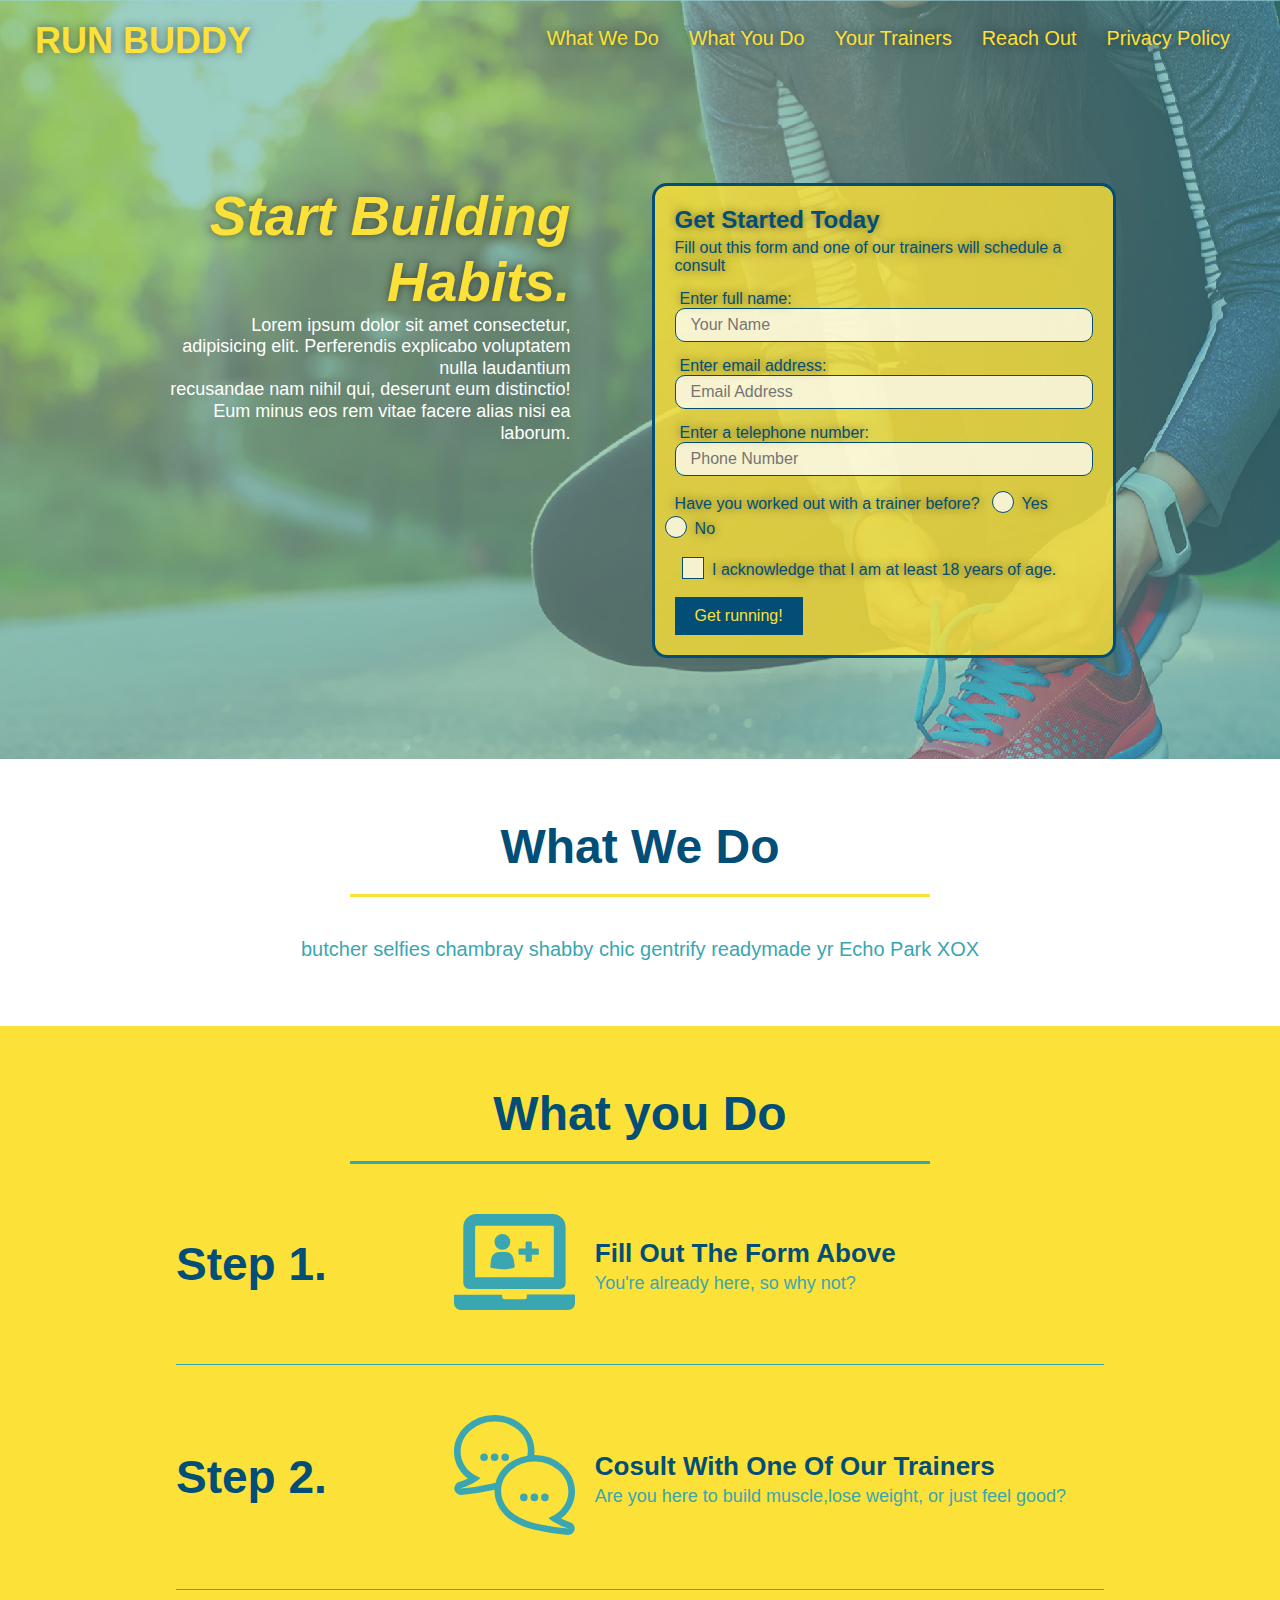
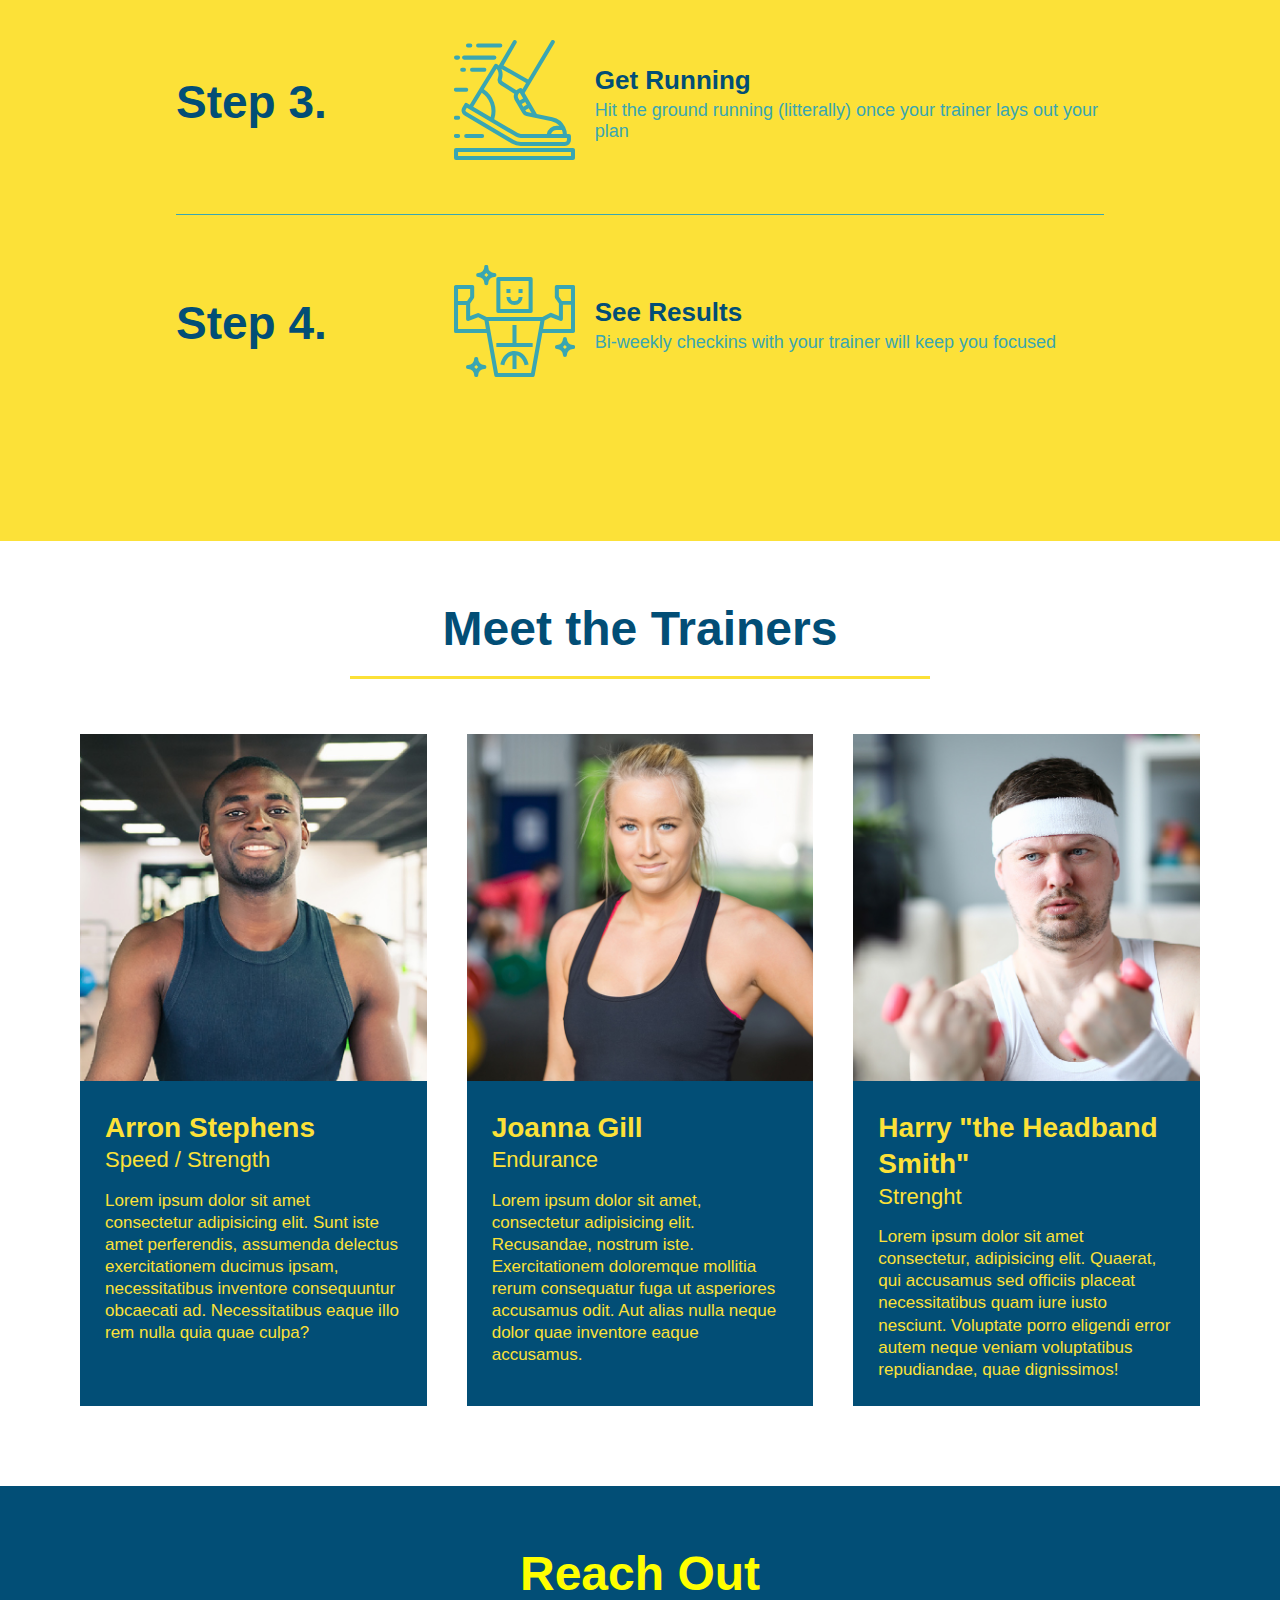
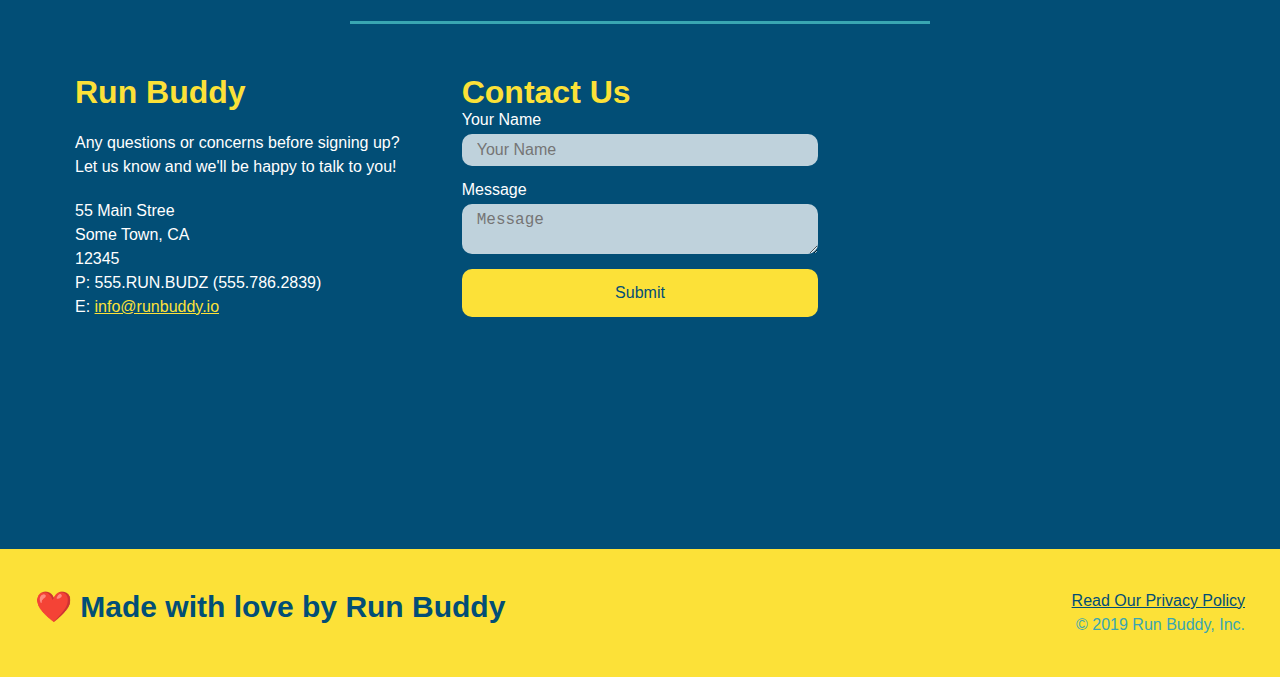
<file: index.html>
<!DOCTYPE html>
<html lang="eng">

    <head>
        <meta charset="UTF-8" />
        <title>Run Buddy</title>
       <link rel="stylesheet" href="./assets/css/style.css" />
       <meta name="viewport" content="width=device-width, initial-scale=1.0" />
      
    </head>

    <body>
        <!-- navigation-->
        <header>
            <h1 ><a href="./index.html">RUN BUDDY</a></h1>
            <nav>
                <!-- Unordered list element-->
                <ul>
                    <!--List item element-->
                    <li>
                        <!-- Anchor Element-->
                        <a href="#what-we-do">What We Do</a>
                    </li>
                    <li>
                        <a href="#what-you-do">What You Do</a>
                    </li>
                    <li>
                        <a href="#your-trainers">Your Trainers</a>
                    </li>
                    <li>
                        <a href="#reach-out">Reach Out</a>
                    </li>
                    <li>
                        <a href="./privacy-policy.html">Privacy Policy</a>
                    </li>
                </ul>

            </nav>
        </header>

        <!-- hero/jumbotron -->
        <section class="hero">
            <div class="hero-cta">
            
                <h2>Start Building <br/>Habits.</h2>
                <p>Lorem ipsum dolor sit amet consectetur, 
                    adipisicing elit. Perferendis explicabo voluptatem nulla laudantium<br />
                     recusandae nam nihil qui, 
                    deserunt eum distinctio! Eum minus eos rem vitae facere alias nisi ea laborum.</p>
            
                </div>
            <div class="hero-form">
            
                <h3>Get Started Today</h3>
                <p>Fill out this form and one of our trainers will schedule a consult</p> 

            
                

                <!-- form field-->
                <form >
                    <!-- Name input field -->
                    <label for="name">Enter full name:</label>
                    <input type="text" placeholder="Your Name" name="name" id="name" class="form-input" />
                    <!-- Email address input field-->
                    <label for="email">Enter email address:</label>
                    <input type="email" placeholder="Email Address" name="email" class="form-input" id="email"/>
                    <!-- Telephone number input field-->
                    <label for="number">Enter a telephone number:</label>
                    <input type="tel" placeholder="Phone Number" name="number" id="number" class="form-input" />
                    <!--Raido button code-->
                    <p>
                        Have you worked out with a trainer before?
                        <span class="radio-wrapper">
                          <input type="radio" name="trainer-confirm" id="trainer-yes" />
                          <label for="trainer-yes">Yes</label>
                        </span>
                        <span class="radio-wrapper">
                          <input type="radio" name="trainer-confirm" id="trainer-no" />
                          <label for="trainer-no">No</label>
                        </span>
                      </p>
                      <p>
                        <span class="checkbox-wrapper">
                          <input type="checkbox" name="age-confirm" id="checkbox" />
                          <label for="checkbox">I acknowledge that I am at least 18 years of age.</label>
                        </span>
                      </p>
                    <button class="get-running-button" type="submit">
                        Get running!
                    </button>
                 </form>
            </div>
        </section>
 
        <!-- "what we do" sections -->
        <section id="what-we-do" class="intro">
            <div class="flex-row">
                <h2 class="section-title primary-border">What We Do</h2>
            </div>
            <div class="flex-row">
                <p>
                butcher selfies chambray shabby chic gentrify readymade yr Echo Park XOX
                </p>
            </div>
        </section>

        <!-- "what you do" section-->
        <section id="what-you-do" class="steps">
            
                <h2 class="section-title secondary-border">What you Do</h2>
            
        <!--Flex 1 FlexBox-->
          <div class="step">
              <h3>Step 1.</h3>
              <div class="step-info">
                  <div class="step-img">
                    <img src="./assets/images/step-1.svg" alt="" />
                  </div>
                  <div class="step-text">
                      <h4>Fill Out The Form Above</h4>
                      <p>You're already here, so why not?</p>
                  </div>
              </div>
          </div>
          <!--Flex 2 FlexBox-->
            <div class="step">
                <h3>Step 2.</h3>
                <div class="step-info">
                    <div class="step-img">
                        <img src="./assets/images/step-2.svg" alt="" />
                    </div>
                    <div class="step-text">
                        <h4>Cosult With One Of Our Trainers</h4>
                        <p>Are you here to build muscle,lose weight, or just feel good?</p>
                    </div>
                </div>
            </div>
            <!-- Step 3 FlexBox-->
            <div class="step">
                <h3>Step 3.</h3>
                <div class="step-info">
                    <div class="step-img">
                        <img src="./assets/images/step-3.svg" alt="" />

                    </div>
                    <div class="step-text">
                        <h4>Get Running</h4>
                        <p>Hit the ground running (litterally) once your trainer lays out your plan</p>
                    </div>
                </div>
            </div>
            <!-- Step 4 flex-box -->
            <div class="step">
                <h3>Step 4.</h3>
                <div class="step-info">
                    <div class="step-img">
                        <img src="./assets/images/step-4.svg" alt="" />
                    </div>
                    <div class="step-text">
                        <h4>See Results</h4>
                        <p>Bi-weekly checkins with your trainer will keep you focused</p>
                    </div>
                </div>
            </div>
        </section>
        
        <!-- "meet the trainers" sections -->
    <section id="your-trainers">
            <h2 class="section-title primary-border">Meet the Trainers</h2>
        <div class="trainers">

            <!-- First Trainer-->
            <article class="trainer">
                <img src="./assets/images/trainer-1.jpg" alt="Arron Stephens in his workout clothes, ready to pump iron" />
                <div class="trainer-bio">
                    <h3 class="trainer-name">Arron Stephens</h3>
                    <h4 class="trainer-role">Speed / Strength</h4>
                    <p>
                        Lorem ipsum dolor sit amet consectetur adipisicing elit. Sunt iste amet perferendis, assumenda delectus exercitationem ducimus ipsam, necessitatibus inventore consequuntur obcaecati ad. Necessitatibus eaque illo rem nulla quia quae culpa?
                    </p>
                </div>
            </article>
            <!-- Second Trainer-->
            <article class="trainer">
                <img src="./assets/images/trainer-2.jpg" alt="Joanna Gill cooling off after a workout ">
                <div class="trainer-bio">
                    <h3 class="trainer-name">Joanna Gill</h3>
                    <h4 class="trainer-role">Endurance</h4>
                    <p>Lorem ipsum dolor sit amet, consectetur adipisicing elit. Recusandae, nostrum iste. Exercitationem doloremque mollitia rerum consequatur fuga ut asperiores accusamus odit. Aut alias nulla neque dolor quae inventore eaque accusamus.</p>
                </div>
                
            </article>
            <!-- Third Trainer-->
            <article class="trainer">
                <img src="./assets/images/trainer-3.jpg" alt="Harry Smith wearing a headband and ligting comically small pink weights">
                <div class="trainer-bio">
                <h3 class="trainer-namer">Harry "the Headband Smith"</h3>
                <h4 class="trainer-role">Strenght</h4>
                <p>Lorem ipsum dolor sit amet consectetur, adipisicing elit. Quaerat, qui accusamus sed officiis placeat necessitatibus quam iure iusto nesciunt. Voluptate porro eligendi error autem neque veniam voluptatibus repudiandae, quae dignissimos!</p>
                </div> 
            </article>
        </div>
    </section>
        

        <!-- "reach out" sections -->
    <section id="reach-out" class="contact">
            <h2 class="section-title secondary-border">Reach Out</h2>
            
        <div class="contact-info">
                    <!-- contact us section-->
            <div>
                <h3>Run Buddy</h3>
                <p>
                    Any questions or concerns before signing up?
                    <br />
                    Let us know and we'll be happy to talk to you!
                </p>
            
                <address>
                    55 Main Stree <br/>
                    Some Town, CA <br/>
                    12345 <br/>
                    P: 555.RUN.BUDZ (555.786.2839) <br/>
                    E: <a href="mailto:info@runbuddy.io">info@runbuddy.io</a>
                </address>
            </div>
            <div class="contact-form">
                <h3>Contact Us</h3>
                <form >
                    <label for="contact-name">Your Name</label>
                    <input type="text" id="contact-name" placeholder="Your Name"/>

                    <label for="contact-message">Message</label>
                    <textarea  id="contact-message" placeholder="Message"></textarea>

                    <button type="submit">Submit</button>
                </form>
            </div>
            <iframe src="https://www.google.com/maps/embed?pb=!1m18!1m12!1m3!1d13760.76798582867!2d-97.6439717!3d30.430658749999992!2m3!1f0!2f0!3f0!3m2!1i1024!2i768!4f13.1!3m3!1m2!1s0x8644cf7f958430d3%3A0x8de30ea9763ca777!2sWells%20Park!5e0!3m2!1sen!2sus!4v1647387248401!5m2!1sen!2sus" 
                    style="border:0;" allowfullscreen="" 
                    loading="lazy">
                </iframe>
            
        </div>
            
        </section>

        <!--footer-->
        <footer id="footer">
            <h2>❤️ Made with love by Run Buddy </h2>
            <div>
                <a href="#">Read Our Privacy Policy</a><br />
                &copy; 2019 Run Buddy, Inc.
            </div>
        </footer>
        
    </body>





















</html>
</file>
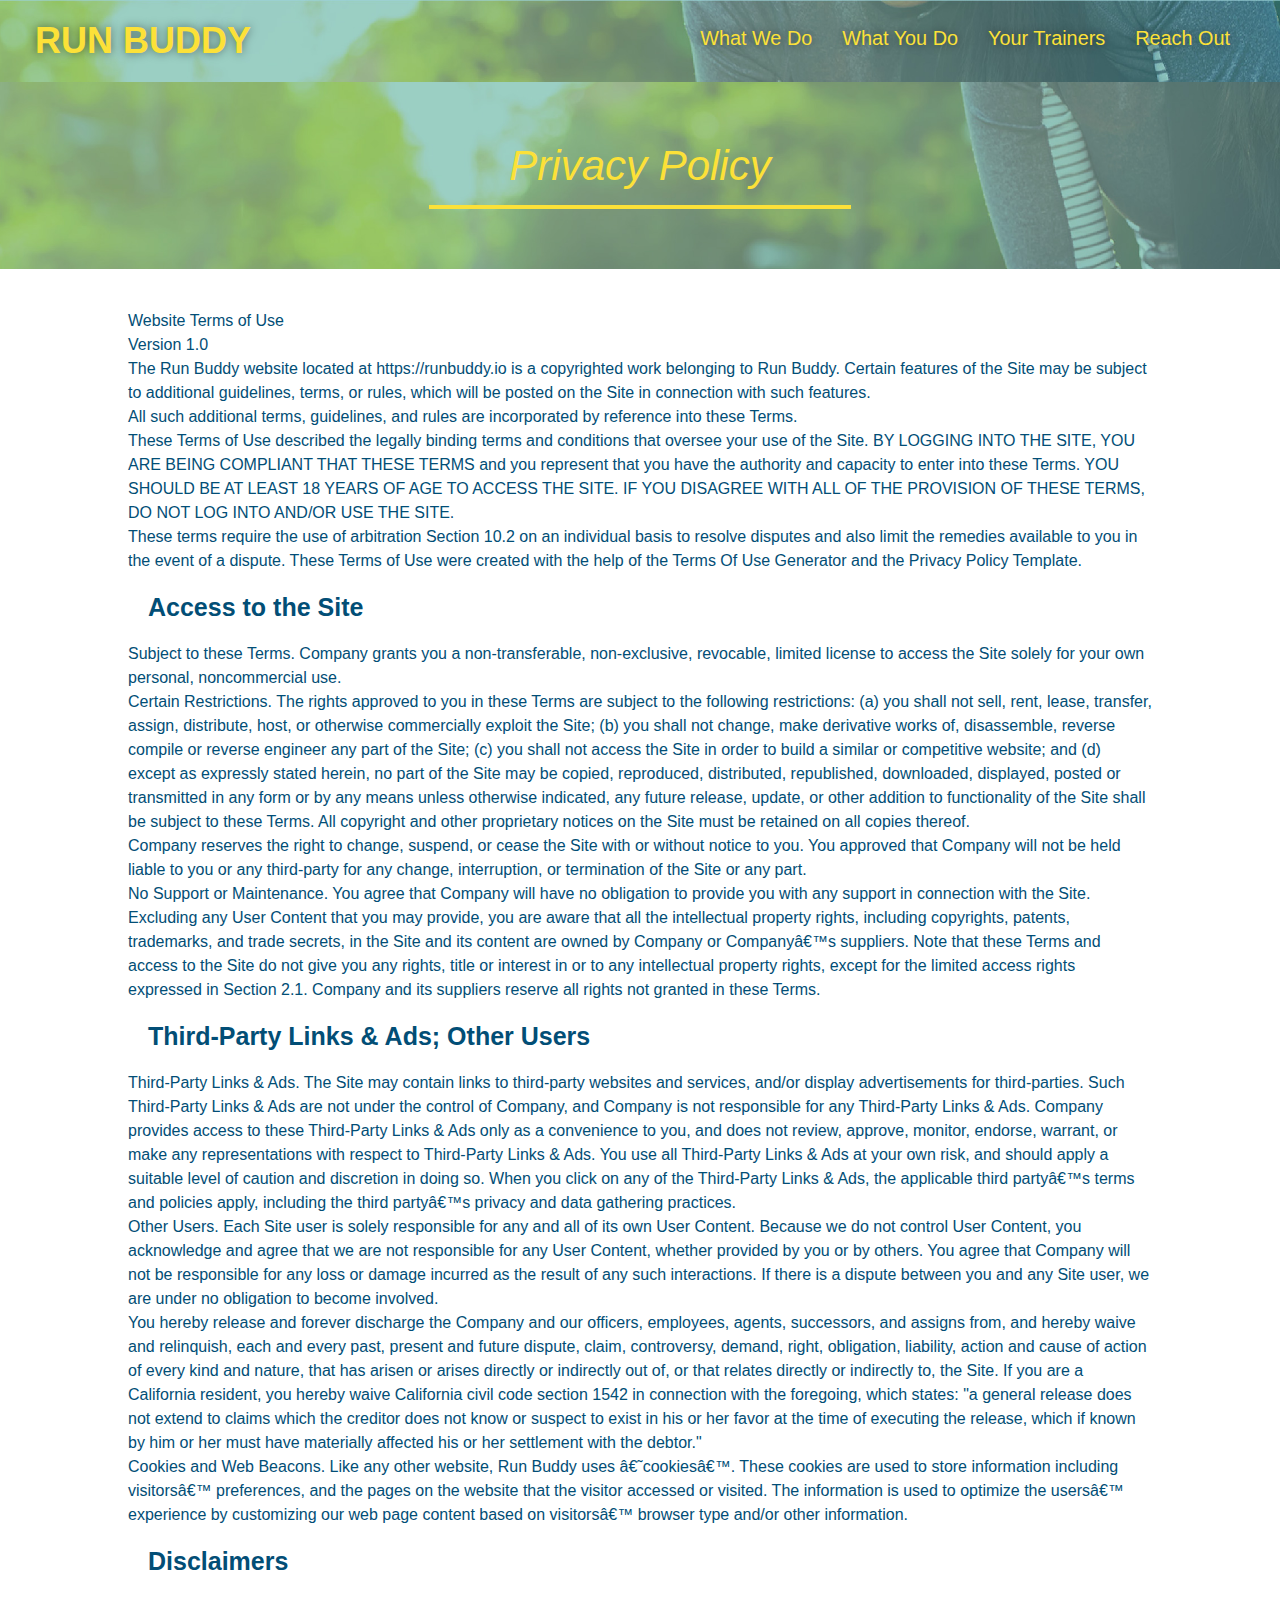
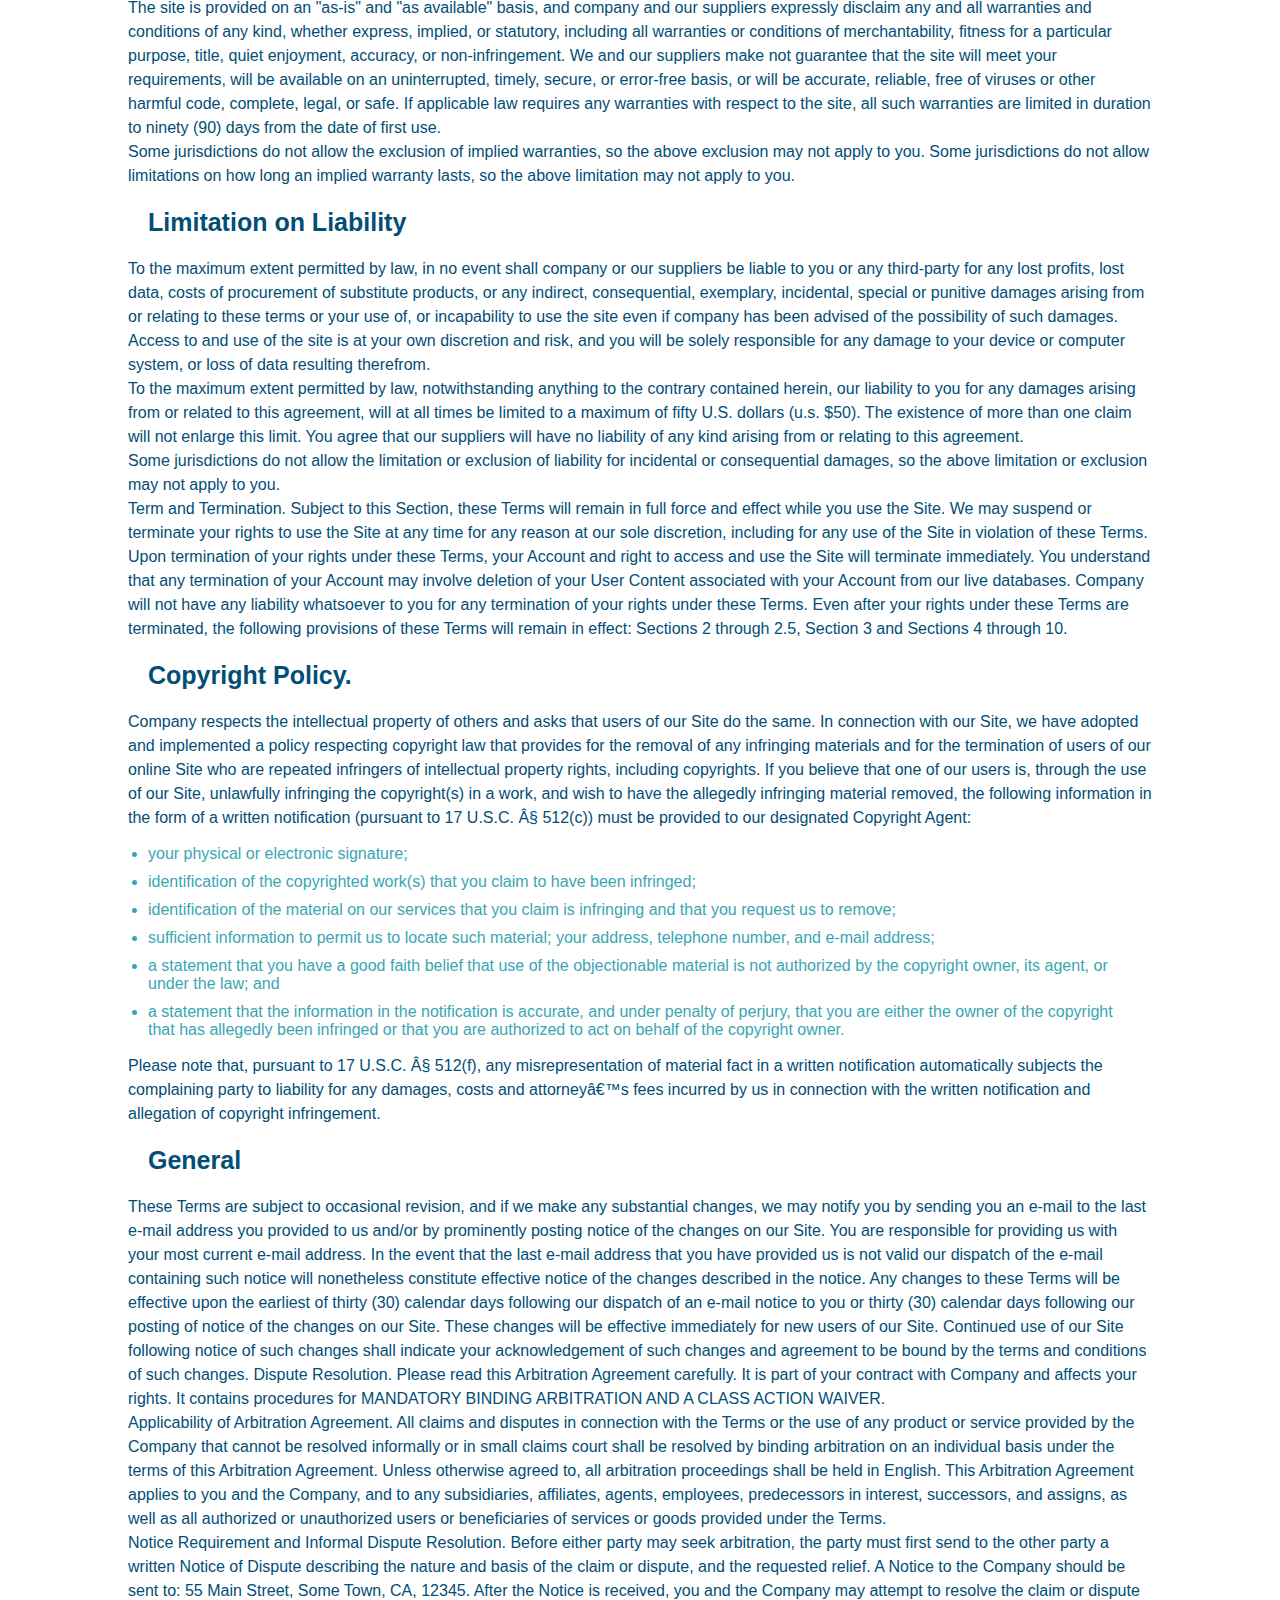
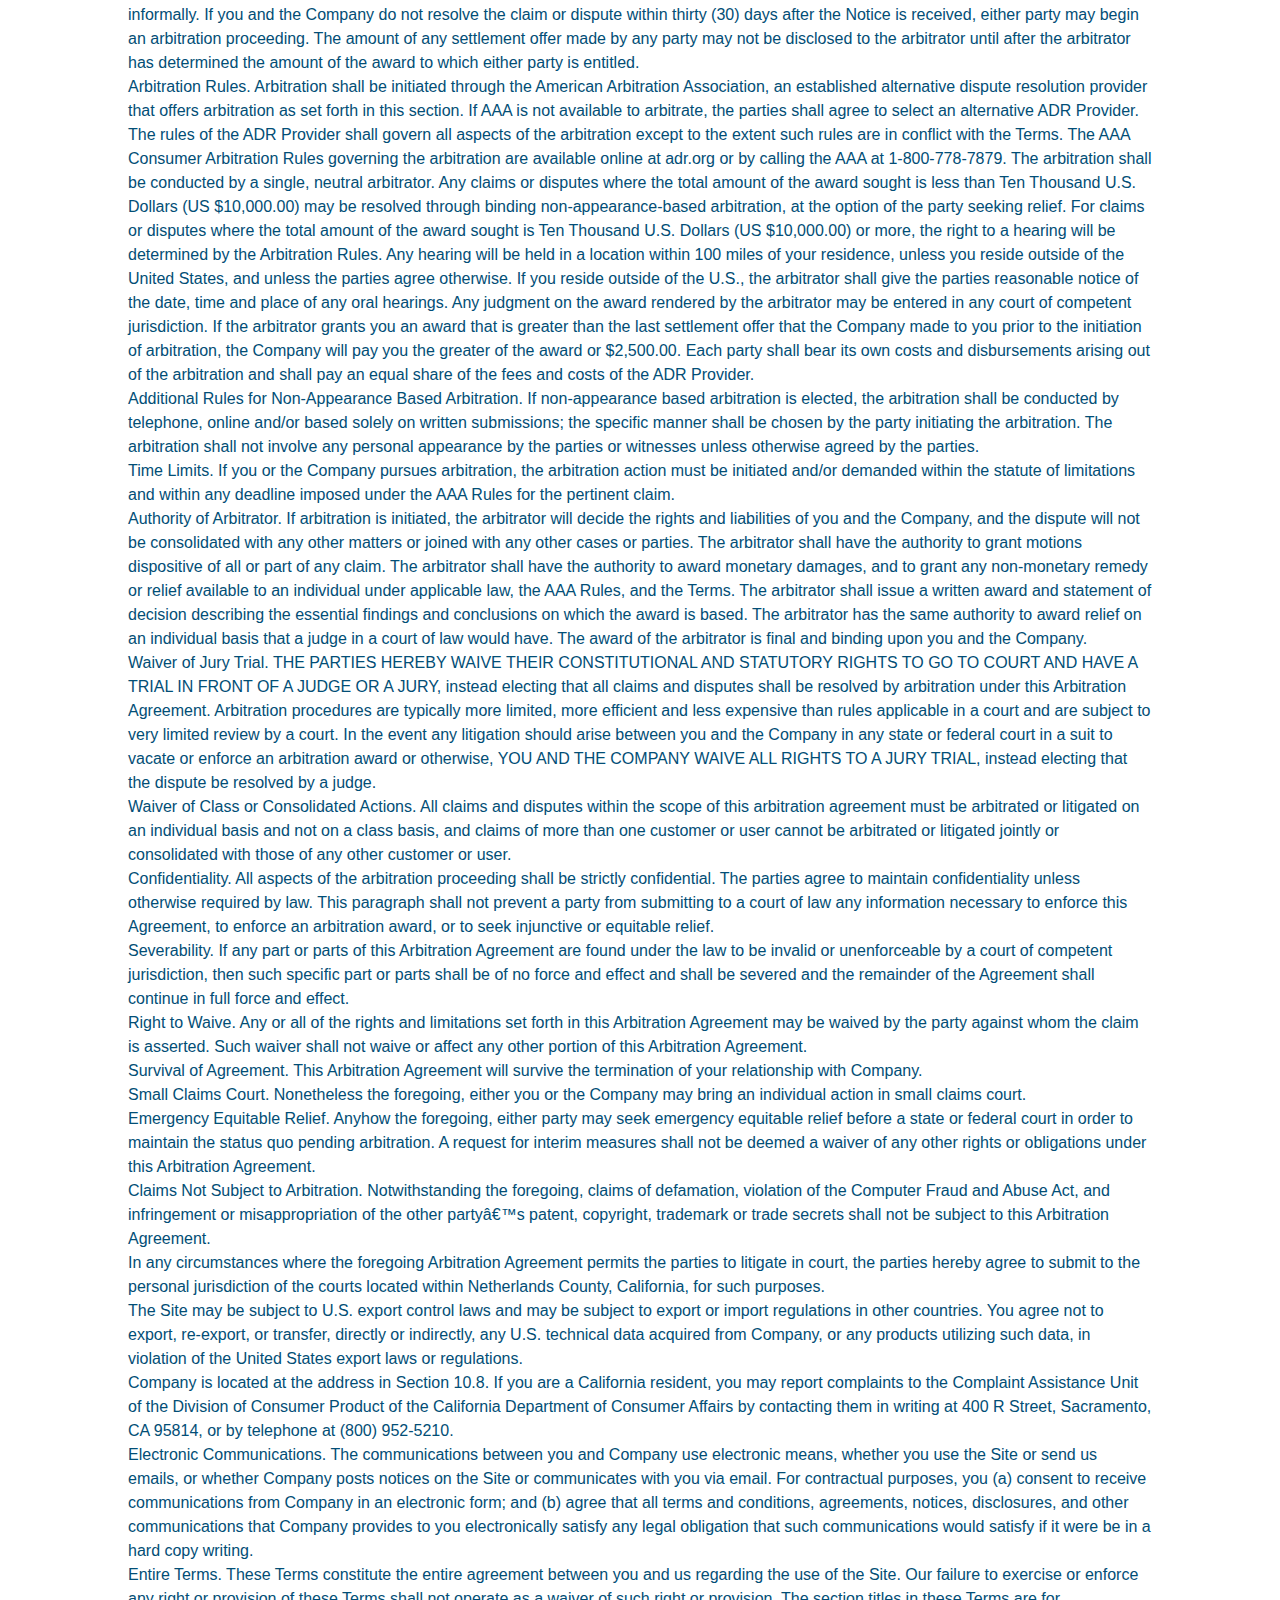
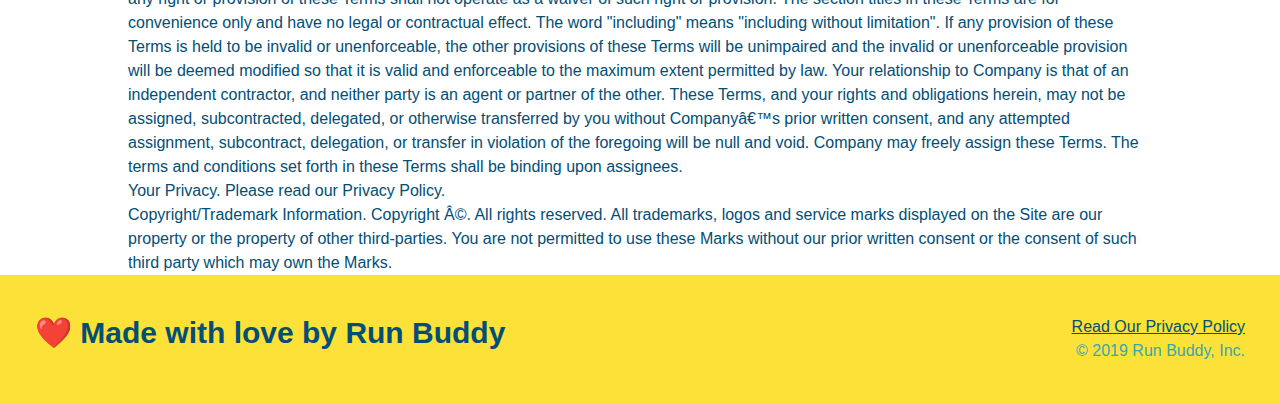
<file: privacy-policy.html>
<!DOCTYPE html>
<html lang="en">
<head>
    <meta charset="UTF-8">
    <link rel="stylesheet" href="./assets/css/style.css">
    <link rel="stylesheet" href="./assets/css/secondary-style.css">
    <meta name="viewport" content="width=device-width, initial-scale=1.0" />
    
    <title>Privacy Policy - Run Buddy</title>
</head>
<body>
    <header>
        <h1 ><a href="/">RUN BUDDY</a></h1>
        <nav>
            <!-- Unordered list element-->
            <ul>
                <!--List item element-->
                <li>
                    <!-- Anchor Element-->
                    <a href="./index.html#what-we-do">What We Do</a>
                </li>
                <li>
                    <a href="./index.html#what-you-do">What You Do</a>
                </li>
                <li>
                    <a href="./index.html#your-trainers">Your Trainers</a>
                </li>
                <li>
                    <a href="./index.html#reach-out">Reach Out</a>
                </li>
            </ul>

        </nav>
    </header>

    <section class="hero">
        <h2 class="page-title">
            Privacy Policy
        </h2>
   
    </section>
    <article class="secondary-content">
        
      <p>
        Website Terms of Use
      </p>

      <p>
        Version 1.0
      </p>

      <p>
        The Run Buddy website located at https://runbuddy.io is a copyrighted work belonging to Run Buddy. Certain
        features of the Site may be subject to additional guidelines, terms, or rules, which will be posted on the Site
        in connection with such features.
      </p>

      <p>
        All such additional terms, guidelines, and rules are incorporated by reference into these Terms.
      </p>

      <p>
        These Terms of Use described the legally binding terms and conditions that oversee your use of the Site. BY
        LOGGING INTO THE SITE, YOU ARE BEING COMPLIANT THAT THESE TERMS and you represent that you have the authority
        and capacity to enter into these Terms. YOU SHOULD BE AT LEAST 18 YEARS OF AGE TO ACCESS THE SITE. IF YOU
        DISAGREE WITH ALL OF THE PROVISION OF THESE TERMS, DO NOT LOG INTO AND/OR USE THE SITE.
      </p>

      <p>
        These terms require the use of arbitration Section 10.2 on an individual basis to resolve disputes and also
        limit the remedies available to you in the event of a dispute. These Terms of Use were created with the help of
        the Terms Of Use Generator and the Privacy Policy Template.
      </p>

      <h3>
        Access to the Site
      </h3>

      <p>
        Subject to these Terms. Company grants you a non-transferable, non-exclusive, revocable, limited license to
        access the Site solely for your own personal, noncommercial use.
      </p>

      <p>
        Certain Restrictions. The rights approved to you in these Terms are subject to the following restrictions: (a)
        you shall not sell, rent, lease, transfer, assign, distribute, host, or otherwise commercially exploit the Site;
        (b) you shall not change, make derivative works of, disassemble, reverse compile or reverse engineer any part of
        the Site; (c) you shall not access the Site in order to build a similar or competitive website; and (d) except
        as expressly stated herein, no part of the Site may be copied, reproduced, distributed, republished, downloaded,
        displayed, posted or transmitted in any form or by any means unless otherwise indicated, any future release,
        update, or other addition to functionality of the Site shall be subject to these Terms. All copyright and other
        proprietary notices on the Site must be retained on all copies thereof.
      </p>

      <p>
        Company reserves the right to change, suspend, or cease the Site with or without notice to you. You approved
        that Company will not be held liable to you or any third-party for any change, interruption, or termination of
        the Site or any part.
      </p>

      <p>
        No Support or Maintenance. You agree that Company will have no obligation to provide you with any support in
        connection with the Site.
      </p>

      <p>
        Excluding any User Content that you may provide, you are aware that all the intellectual property rights,
        including copyrights, patents, trademarks, and trade secrets, in the Site and its content are owned by Company
        or Companyâ€™s suppliers. Note that these Terms and access to the Site do not give you any rights, title or
        interest in or to any intellectual property rights, except for the limited access rights expressed in Section
        2.1. Company and its suppliers reserve all rights not granted in these Terms.
      </p>

      <h3>
        Third-Party Links & Ads; Other Users
      </h3>

      <p>
        Third-Party Links & Ads. The Site may contain links to third-party websites and services, and/or display
        advertisements for third-parties. Such Third-Party Links & Ads are not under the control of Company, and Company
        is not responsible for any Third-Party Links & Ads. Company provides access to these Third-Party Links & Ads
        only as a convenience to you, and does not review, approve, monitor, endorse, warrant, or make any
        representations with respect to Third-Party Links & Ads. You use all Third-Party Links & Ads at your own risk,
        and should apply a suitable level of caution and discretion in doing so. When you click on any of the
        Third-Party Links & Ads, the applicable third partyâ€™s terms and policies apply, including the third partyâ€™s
        privacy and data gathering practices.
      </p>

      <p>
        Other Users. Each Site user is solely responsible for any and all of its own User Content. Because we do not
        control User Content, you acknowledge and agree that we are not responsible for any User Content, whether
        provided by you or by others. You agree that Company will not be responsible for any loss or damage incurred as
        the result of any such interactions. If there is a dispute between you and any Site user, we are under no
        obligation to become involved.
      </p>

      <p>
        You hereby release and forever discharge the Company and our officers, employees, agents, successors, and
        assigns from, and hereby waive and relinquish, each and every past, present and future dispute, claim,
        controversy, demand, right, obligation, liability, action and cause of action of every kind and nature, that has
        arisen or arises directly or indirectly out of, or that relates directly or indirectly to, the Site. If you are
        a California resident, you hereby waive California civil code section 1542 in connection with the foregoing,
        which states: "a general release does not extend to claims which the creditor does not know or suspect to exist
        in his or her favor at the time of executing the release, which if known by him or her must have materially
        affected his or her settlement with the debtor."
      </p>

      <p>
        Cookies and Web Beacons. Like any other website, Run Buddy uses â€˜cookiesâ€™. These cookies are used to store
        information including visitorsâ€™ preferences, and the pages on the website that the visitor accessed or visited.
        The information is used to optimize the usersâ€™ experience by customizing our web page content based on visitorsâ€™
        browser type and/or other information.
      </p>

      <h3>
        Disclaimers
      </h3>

      <p>
        The site is provided on an "as-is" and "as available" basis, and company and our suppliers expressly disclaim
        any and all warranties and conditions of any kind, whether express, implied, or statutory, including all
        warranties or conditions of merchantability, fitness for a particular purpose, title, quiet enjoyment, accuracy,
        or non-infringement. We and our suppliers make not guarantee that the site will meet your requirements, will be
        available on an uninterrupted, timely, secure, or error-free basis, or will be accurate, reliable, free of
        viruses or other harmful code, complete, legal, or safe. If applicable law requires any warranties with respect
        to the site, all such warranties are limited in duration to ninety (90) days from the date of first use.
      </p>

      <p>
        Some jurisdictions do not allow the exclusion of implied warranties, so the above exclusion may not apply to
        you. Some jurisdictions do not allow limitations on how long an implied warranty lasts, so the above limitation
        may not apply to you.
      </p>

      <h3>
        Limitation on Liability
      </h3>

      <p>
        To the maximum extent permitted by law, in no event shall company or our suppliers be liable to you or any
        third-party for any lost profits, lost data, costs of procurement of substitute products, or any indirect,
        consequential, exemplary, incidental, special or punitive damages arising from or relating to these terms or
        your use of, or incapability to use the site even if company has been advised of the possibility of such
        damages. Access to and use of the site is at your own discretion and risk, and you will be solely responsible
        for any damage to your device or computer system, or loss of data resulting therefrom.
      </p>

      <p>
        To the maximum extent permitted by law, notwithstanding anything to the contrary contained herein, our liability
        to you for any damages arising from or related to this agreement, will at all times be limited to a maximum of
        fifty U.S. dollars (u.s. $50). The existence of more than one claim will not enlarge this limit. You agree that
        our suppliers will have no liability of any kind arising from or relating to this agreement.
      </p>

      <p>
        Some jurisdictions do not allow the limitation or exclusion of liability for incidental or consequential
        damages, so the above limitation or exclusion may not apply to you.
      </p>

      <p>
        Term and Termination. Subject to this Section, these Terms will remain in full force and effect while you use
        the Site. We may suspend or terminate your rights to use the Site at any time for any reason at our sole
        discretion, including for any use of the Site in violation of these Terms. Upon termination of your rights under
        these Terms, your Account and right to access and use the Site will terminate immediately. You understand that
        any termination of your Account may involve deletion of your User Content associated with your Account from our
        live databases. Company will not have any liability whatsoever to you for any termination of your rights under
        these Terms. Even after your rights under these Terms are terminated, the following provisions of these Terms
        will remain in effect: Sections 2 through 2.5, Section 3 and Sections 4 through 10.
      </p>

      <h3>
        Copyright Policy.
      </h3>

      <p>
        Company respects the intellectual property of others and asks that users of our Site do the same. In connection
        with our Site, we have adopted and implemented a policy respecting copyright law that provides for the removal
        of any infringing materials and for the termination of users of our online Site who are repeated infringers of
        intellectual property rights, including copyrights. If you believe that one of our users is, through the use of
        our Site, unlawfully infringing the copyright(s) in a work, and wish to have the allegedly infringing material
        removed, the following information in the form of a written notification (pursuant to 17 U.S.C. Â§ 512(c)) must
        be provided to our designated Copyright Agent:
      </p>

      <ul>
        <li>
          your physical or electronic signature;
        </li>
        <li>
          identification of the copyrighted work(s) that you claim to have been infringed;
        </li>
        <li>
          identification of the material on our services that you claim is infringing and that you request us to remove;
        </li>
        <li>
          sufficient information to permit us to locate such material; your address, telephone number, and e-mail
          address;
        </li>
        <li>
          a statement that you have a good faith belief that use of the objectionable material is not authorized by the
          copyright owner, its agent, or under the law; and
        </li>
        <li>
          a statement that the information in the notification is accurate, and under penalty of perjury, that you are
          either the owner of the copyright that has allegedly been infringed or that you are authorized to act on
          behalf of the copyright owner.
        </li>
      </ul>

      <p>
        Please note that, pursuant to 17 U.S.C. Â§ 512(f), any misrepresentation of material fact in a written
        notification automatically subjects the complaining party to liability for any damages, costs and attorneyâ€™s
        fees incurred by us in connection with the written notification and allegation of copyright infringement.
      </p>

      <h3>
        General
      </h3>

      <p>
        These Terms are subject to occasional revision, and if we make any substantial changes, we may notify you by
        sending you an e-mail to the last e-mail address you provided to us and/or by prominently posting notice of the
        changes on our Site. You are responsible for providing us with your most current e-mail address. In the event
        that the last e-mail address that you have provided us is not valid our dispatch of the e-mail containing such
        notice will nonetheless constitute effective notice of the changes described in the notice. Any changes to these
        Terms will be effective upon the earliest of thirty (30) calendar days following our dispatch of an e-mail
        notice to you or thirty (30) calendar days following our posting of notice of the changes on our Site. These
        changes will be effective immediately for new users of our Site. Continued use of our Site following notice of
        such changes shall indicate your acknowledgement of such changes and agreement to be bound by the terms and
        conditions of such changes. Dispute Resolution. Please read this Arbitration Agreement carefully. It is part of
        your contract with Company and affects your rights. It contains procedures for MANDATORY BINDING ARBITRATION AND
        A CLASS ACTION WAIVER.
      </p>

      <p>
        Applicability of Arbitration Agreement. All claims and disputes in connection with the Terms or the use of any
        product or service provided by the Company that cannot be resolved informally or in small claims court shall be
        resolved by binding arbitration on an individual basis under the terms of this Arbitration Agreement. Unless
        otherwise agreed to, all arbitration proceedings shall be held in English. This Arbitration Agreement applies to
        you and the Company, and to any subsidiaries, affiliates, agents, employees, predecessors in interest,
        successors, and assigns, as well as all authorized or unauthorized users or beneficiaries of services or goods
        provided under the Terms.
      </p>

      <p>
        Notice Requirement and Informal Dispute Resolution. Before either party may seek arbitration, the party must
        first send to the other party a written Notice of Dispute describing the nature and basis of the claim or
        dispute, and the requested relief. A Notice to the Company should be sent to: 55 Main Street, Some Town, CA,
        12345. After the Notice is received, you and the Company may attempt to resolve the claim or dispute informally.
        If you and the Company do not resolve the claim or dispute within thirty (30) days after the Notice is received,
        either party may begin an arbitration proceeding. The amount of any settlement offer made by any party may not
        be disclosed to the arbitrator until after the arbitrator has determined the amount of the award to which either
        party is entitled.
      </p>

      <p>
        Arbitration Rules. Arbitration shall be initiated through the American Arbitration Association, an established
        alternative dispute resolution provider that offers arbitration as set forth in this section. If AAA is not
        available to arbitrate, the parties shall agree to select an alternative ADR Provider. The rules of the ADR
        Provider shall govern all aspects of the arbitration except to the extent such rules are in conflict with the
        Terms. The AAA Consumer Arbitration Rules governing the arbitration are available online at adr.org or by
        calling the AAA at 1-800-778-7879. The arbitration shall be conducted by a single, neutral arbitrator. Any
        claims or disputes where the total amount of the award sought is less than Ten Thousand U.S. Dollars (US
        $10,000.00) may be resolved through binding non-appearance-based arbitration, at the option of the party seeking
        relief. For claims or disputes where the total amount of the award sought is Ten Thousand U.S. Dollars (US
        $10,000.00) or more, the right to a hearing will be determined by the Arbitration Rules. Any hearing will be
        held in a location within 100 miles of your residence, unless you reside outside of the United States, and
        unless the parties agree otherwise. If you reside outside of the U.S., the arbitrator shall give the parties
        reasonable notice of the date, time and place of any oral hearings. Any judgment on the award rendered by the
        arbitrator may be entered in any court of competent jurisdiction. If the arbitrator grants you an award that is
        greater than the last settlement offer that the Company made to you prior to the initiation of arbitration, the
        Company will pay you the greater of the award or $2,500.00. Each party shall bear its own costs and
        disbursements arising out of the arbitration and shall pay an equal share of the fees and costs of the ADR
        Provider.
      </p>

      <p>
        Additional Rules for Non-Appearance Based Arbitration. If non-appearance based arbitration is elected, the
        arbitration shall be conducted by telephone, online and/or based solely on written submissions; the specific
        manner shall be chosen by the party initiating the arbitration. The arbitration shall not involve any personal
        appearance by the parties or witnesses unless otherwise agreed by the parties.
      </p>

      <p>
        Time Limits. If you or the Company pursues arbitration, the arbitration action must be initiated and/or demanded
        within the statute of limitations and within any deadline imposed under the AAA Rules for the pertinent claim.
      </p>

      <p>
        Authority of Arbitrator. If arbitration is initiated, the arbitrator will decide the rights and liabilities of
        you and the Company, and the dispute will not be consolidated with any other matters or joined with any other
        cases or parties. The arbitrator shall have the authority to grant motions dispositive of all or part of any
        claim. The arbitrator shall have the authority to award monetary damages, and to grant any non-monetary remedy
        or relief available to an individual under applicable law, the AAA Rules, and the Terms. The arbitrator shall
        issue a written award and statement of decision describing the essential findings and conclusions on which the
        award is based. The arbitrator has the same authority to award relief on an individual basis that a judge in a
        court of law would have. The award of the arbitrator is final and binding upon you and the Company.
      </p>

      <p>
        Waiver of Jury Trial. THE PARTIES HEREBY WAIVE THEIR CONSTITUTIONAL AND STATUTORY RIGHTS TO GO TO COURT AND HAVE
        A TRIAL IN FRONT OF A JUDGE OR A JURY, instead electing that all claims and disputes shall be resolved by
        arbitration under this Arbitration Agreement. Arbitration procedures are typically more limited, more efficient
        and less expensive than rules applicable in a court and are subject to very limited review by a court. In the
        event any litigation should arise between you and the Company in any state or federal court in a suit to vacate
        or enforce an arbitration award or otherwise, YOU AND THE COMPANY WAIVE ALL RIGHTS TO A JURY TRIAL, instead
        electing that the dispute be resolved by a judge.
      </p>

      <p>
        Waiver of Class or Consolidated Actions. All claims and disputes within the scope of this arbitration agreement
        must be arbitrated or litigated on an individual basis and not on a class basis, and claims of more than one
        customer or user cannot be arbitrated or litigated jointly or consolidated with those of any other customer or
        user.
      </p>

      <p>
        Confidentiality. All aspects of the arbitration proceeding shall be strictly confidential. The parties agree to
        maintain confidentiality unless otherwise required by law. This paragraph shall not prevent a party from
        submitting to a court of law any information necessary to enforce this Agreement, to enforce an arbitration
        award, or to seek injunctive or equitable relief.
      </p>

      <p>
        Severability. If any part or parts of this Arbitration Agreement are found under the law to be invalid or
        unenforceable by a court of competent jurisdiction, then such specific part or parts shall be of no force and
        effect and shall be severed and the remainder of the Agreement shall continue in full force and effect.
      </p>

      <p>
        Right to Waive. Any or all of the rights and limitations set forth in this Arbitration Agreement may be waived
        by the party against whom the claim is asserted. Such waiver shall not waive or affect any other portion of this
        Arbitration Agreement.
      </p>

      <p>
        Survival of Agreement. This Arbitration Agreement will survive the termination of your relationship with
        Company.
      </p>

      <p>
        Small Claims Court. Nonetheless the foregoing, either you or the Company may bring an individual action in small
        claims court.
      </p>

      <p>
        Emergency Equitable Relief. Anyhow the foregoing, either party may seek emergency equitable relief before a
        state or federal court in order to maintain the status quo pending arbitration. A request for interim measures
        shall not be deemed a waiver of any other rights or obligations under this Arbitration Agreement.
      </p>

      <p>
        Claims Not Subject to Arbitration. Notwithstanding the foregoing, claims of defamation, violation of the
        Computer Fraud and Abuse Act, and infringement or misappropriation of the other partyâ€™s patent, copyright,
        trademark or trade secrets shall not be subject to this Arbitration Agreement.
      </p>

      <p>
        In any circumstances where the foregoing Arbitration Agreement permits the parties to litigate in court, the
        parties hereby agree to submit to the personal jurisdiction of the courts located within Netherlands County,
        California, for such purposes.
      </p>

      <p>
        The Site may be subject to U.S. export control laws and may be subject to export or import regulations in other
        countries. You agree not to export, re-export, or transfer, directly or indirectly, any U.S. technical data
        acquired from Company, or any products utilizing such data, in violation of the United States export laws or
        regulations.
      </p>

      <p>
        Company is located at the address in Section 10.8. If you are a California resident, you may report complaints
        to the Complaint Assistance Unit of the Division of Consumer Product of the California Department of Consumer
        Affairs by contacting them in writing at 400 R Street, Sacramento, CA 95814, or by telephone at (800) 952-5210.
      </p>

      <p>
        Electronic Communications. The communications between you and Company use electronic means, whether you use the
        Site or send us emails, or whether Company posts notices on the Site or communicates with you via email. For
        contractual purposes, you (a) consent to receive communications from Company in an electronic form; and (b)
        agree that all terms and conditions, agreements, notices, disclosures, and other communications that Company
        provides to you electronically satisfy any legal obligation that such communications would satisfy if it were be
        in a hard copy writing.
      </p>

      <p>
        Entire Terms. These Terms constitute the entire agreement between you and us regarding the use of the Site. Our
        failure to exercise or enforce any right or provision of these Terms shall not operate as a waiver of such right
        or provision. The section titles in these Terms are for convenience only and have no legal or contractual
        effect. The word "including" means "including without limitation". If any provision of these Terms is held to be
        invalid or unenforceable, the other provisions of these Terms will be unimpaired and the invalid or
        unenforceable provision will be deemed modified so that it is valid and enforceable to the maximum extent
        permitted by law. Your relationship to Company is that of an independent contractor, and neither party is an
        agent or partner of the other. These Terms, and your rights and obligations herein, may not be assigned,
        subcontracted, delegated, or otherwise transferred by you without Companyâ€™s prior written consent, and any
        attempted assignment, subcontract, delegation, or transfer in violation of the foregoing will be null and void.
        Company may freely assign these Terms. The terms and conditions set forth in these Terms shall be binding upon
        assignees.
      </p>

      <p>
        Your Privacy. Please read our Privacy Policy.
      </p>

      <p>
        Copyright/Trademark Information. Copyright Â©. All rights reserved. All trademarks, logos and service marks
        displayed on the Site are our property or the property of other third-parties. You are not permitted to use
        these Marks without our prior written consent or the consent of such third party which may own the Marks.
      </p>

  
    

   

    </article>

     <!--footer-->
     <footer id="footer">
        <h2>❤️ Made with love by Run Buddy </h2>
        <div>
            <a href="#">Read Our Privacy Policy</a><br />
            &copy; 2019 Run Buddy, Inc.
        </div>
    </footer>
    
</body>
</html>
</file>
<file: assets/css/style.css>
*{
    margin: 0;
    padding: 0;
    box-sizing: border-box;
}

:root{
    --primary-color: #fce138;
    --secondary-color: #024e76;
    --tertiary-color: #39a6b2;
}

body{

    font-family: Helvetica,Arial,sans-serif;
    color: var(--tertiary-color);
    
}

/* apply styles to the <header> */

header{
    padding: 20px 35px;
    background-color: var(--tertiary-color)      ;
    display: flex;
    justify-content: space-between;
    flex-wrap: wrap;
    position: -webkit-sticky;
    position: sticky;
    top: 0;
    background-image: url("../images/flipped-hero-image.jpg") ;
    background-size: cover;
    background-position: center;
    background-attachment: fixed;
    background-position: 80%;
    z-index: 9999;
}

header h1{
    font-weight: bold;
    font-size: 36px;
    color: var(--primary-color);
    margin: 0;
    text-shadow: 0 0 10px rgba(0, 0, 0, 0.5);


}

header a{
    color: var(--primary-color);
    text-decoration: none;
}

header nav{
   
    margin: 7px 0;
}

header nav ul{
    display: flex;
    flex-wrap: wrap;
    justify-content: space-between;
    align-items: center;
    list-style: none;
}

header nav ul li a{
    padding: 10px 15px;
    font-weight: lighter;
    font-size: 1.55vw;
    text-shadow: 0 0 10px rgba(0, 0, 0, 0.5);

}

header nav ul li a:hover{
    background: var(--primary-color
    );
    color: var(--secondary-color);
    border-radius: 15px;
    text-shadow: none;
}

footer{
    background-color: var(--primary-color);
    width: 100%;
    padding: 40px 35px;
    display: flex;
    justify-content:space-between;
    flex-wrap: wrap;

}

footer h2{
    
    color: var(--secondary-color);
    font-size: 30px;
    margin: 0;
}

footer a{
    color: var(--secondary-color);
}


footer div{

    line-height: 1.5;
    text-align: right;

}
section{
    padding: 60px;
}

.hero{
    
    background-image: url("../images/flipped-hero-image.jpg") ;
    background-size: cover;
    background-position: center;
    display: flex;
    justify-content: center;
    flex-wrap: wrap;
    align-items: flex-start;
    background-attachment: fixed;
    background-position: 80%;
    
}

.hero-form{
    color: var(--secondary-color);
    background-color: rgba(252, 225, 56, .8);
    padding: 20px;
    width:40%;
    margin: 3.5%;
    border:solid 3px var(--secondary-color);
    text-shadow: 0 0 10px rgba(0, 0, 0, 0.5);
    border-radius: 15px;
    
    
}

.hero-form button:hover{
    background-color: var(--tertiary-color);
}

section h3{
    font-size: 24px;
    margin: 0;

    
}

.hero-form p{
    margin: 5px 0 15px 0;
}

.form-input{
    border: 1px solid var(--secondary-color);
    display: block;
    padding: 7px 15px;
    font-size: 16px;
    color: var(--secondary-color);
    width: 100%;
    margin-bottom: 15px;
    border-radius: 10px;
    background-color: rgba(255,255,255,0.75);
}
.form-input:focus{
    background-color: rgba(255,255,255, 1);
    outline: none;

}

.hero-form label{
    margin: 0 5px;

}

.get-running-button {
    background-color: var(--secondary-color);
    color: var(--primary-color);
    padding: 10px 20px;
    border: none;
    font-size: 16px;
}



.intro p{
    line-height: 1.7;
    color: #39a6b2;
    width: 80%;
    font-size: 20px;
    margin: 0 auto;
    text-align: center;

}
.steps{
   
    background: var(--primary-color);

}


.step h3{
    color:var(--secondary-color);
    font-size:46px;
    flex: 1 30%;
    

}

.step-info{
    display: flex;
    flex: 2 70%;
    flex-wrap: wrap;
    align-items: center;
    
    
}
.step-img{
    flex: 1 12%;
    margin-right: 20px;
}

.step-img img{
    max-width: 100%;
}

.step-text{
    flex: 12;
}
.step-text p{
    color: #39a6b2;
    font-size: 18px;

}

.step-text h4{
    font-size: 26px;
    line-height: 1.5;
    color: var(--secondary-color);
}

/* Defines h2's for sections */
.section-title{
    font-size: 48px;
    color: var(--secondary-color);
    padding-bottom: 20px;
    text-align: center;
    margin: 0 auto 35px auto;
    width: 50%;
    border-bottom: 3px solid;
    border-color: #39a6b2;

    
    

}

.step{
    margin: 50px auto;
    padding-bottom: 50px;
    width: 80%;
    display: flex;
    flex-wrap: wrap;
    align-items: center;
    justify-content: space-between;
    border-bottom:1px solid var(--tertiary-color);
}

.step:last-child{
    border-bottom:none;
}

.primary-border{
    border-color: var(--primary-color);

}

.secondary-border{
    border-color: var(--tertiary-color);

}

.trainers{
    width: 100%;
    margin: 0 auto;
    display: flex;
    flex-wrap: wrap;
    justify-content: space-around;
    
}
.trainer{
    
    margin: 20px;
    background: var(--secondary-color);
    color: var(--primary-color);
    flex: 1;
    

}
.trainer img{
    width: 100%;
    
}

.trainer-bio{
    padding: 25px;
    line-height: 1.3;
}

.text-left{
    text-align: left;
}

.text-right{
    text-align: right;
}
.trainer-bio h3{
    font-size: 28px;
    

}
.trainer-bio h4{
    font-weight: lighter;
    font-size: 22px;
    margin-bottom: 15px;
}

.trainer-bio p{
    font-size: 17px;
    
}

.contact{
    background-color: var(--secondary-color);
    

}

.contact-form button:hover{
    color: var(--primary-color
    );
    background: var(--tertiary-color);
}

.contact-info{
    display: flex;
    justify-content: space-between;
    flex-wrap:  wrap;
}

.contact-info > *{
    flex: 1;
    margin: 15px;
}
.contact h2{
    color: yellow;
}

.contact-info iframe{
    
    height: 400px;

}


.contact-info div{
 
   color: white;
   
}

.contact-info h3{
    color: var(--primary-color
    );
    font-size: 32px;
}

.contact-info p, .contact-info address{
    margin: 20px 0;
    line-height: 1.5;
    font-size: 16px;
    font-style: normal;

}

.contact-info a{
    color: #fce139;
}

.hero-cta{
    width: 35%;
    text-align: right;
    margin: 3.5%;
    color: #fff;
    font-size: 18px;
    line-height: 1.2;

}

.hero-cta h2{
    font-size: 48px;
    
    }

.hero-cta p{
    color: white;
}
.hero-cta h2{
    font-style: italic;
    font-size: 55px;
    color: var(--primary-color
    );
    text-shadow: 0 0 10px rgba(0, 0, 0, 0.5);

}

.flex-row{
    display: flex;
}

.contact-form input, .contact-form textarea{
    border: 1px sold var(--secondary-color);
    display: block;
    padding: 7px 15px;
    font-size:  16px;
    color: var(--secondary-color);
    width: 100%;
    margin-bottom: 15px;
    margin-top: 5px;
    border-radius: 10px;
    background-color: rgba(255,255,255,0.75);
}

.contact-form input:focus, .contact-form textarea:focus{
    background-color: rgba(255,255,255,1);
    outline: none;
}

.contact-form button{
    width: 100%;
    border: none;
    background:  var(--primary-color
    );
    color: var(--secondary-color);
    text-align: center;
    padding: 15px 0;
    font-size: 16px;
    border-radius: 10px;
    
}

.checkbox-wrapper input, .radio-wrapper input {
    opacity: 0;
  }

  .checkbox-wrapper label, .radio-wrapper label {
    position: relative;
    left: 10px;
    margin: 10px;
    line-height: 1.6;
  }
  .checkbox-wrapper label::before, .radio-wrapper label::before {
    content: "";
    height: 20px;
    width: 20px;
    background: rgba(255, 255, 255, 0.75);  
    border: 1px solid var(--secondary-color);  
    position: absolute;
    top: -4px;
    left: -30px;
  }

  .radio-wrapper label::before{
      border-radius: 50%;
  }

  .radio-wrapper label::after{
      content: "";
      width: 20px;
      height: 20px;
      border-radius: 50%;
      background-color: var(--secondary-color);
      position: absolute;
      left: -29px;
      top: -3px;
      background-image: radial-gradient(circle, #39a6b2, var(--secondary-color));
  }

  .checkbox-wrapper label::after{
      content: "";
      height: 6px;
      width: 14px;
      border-left: 2px solid var(--secondary-color);
      border-bottom: 2px solid var(--secondary-color);
      position: absolute;  
      left: -26px;
      top: 1px;
      transform: rotate(-58deg);

  }

  .checkbox-wrapper input + label::after, 
  .radio-wrapper input + label::after {
    content: none;
  }
  
  .checkbox-wrapper input:checked + label::after, 
  .radio-wrapper input:checked + label::after {
    content: "";
  }

@media screen and (max-width: 980px){
    header {
        padding-bottom: 0;
        justify-content: center;
        position: relative;
        }
    header h1{
        width: 100%;
        text-align: center;
        }
    
    header nav ul{
        margin-top: 20px;
        width: 100%;
        justify-content: center;
    }

    header nav ul li a{
        font-size: 20px;
    }
    footer h2, footer div{
        text-align: center;
        width: 100%;
    }
    .hero-cta, .hero-form{
        width: 100%;

    }
    .hero-cta{
        text-align: center;
    }
    .section-title{
        width: 80%
    }
    .trainer{
        flex: 0 70%;
    }
    .contact-info iframe{
        flex: 1 100%;
    }
}
@media screen and (max-width:768px) {
    section{
        padding: 30px 15px;
    }
    .step h3{
        flex: 1 100%;
        text-align: center;
    }
    .step-info{
        flex: 2 100%;
        text-align: center;
        justify-content: center;
    }
    .step-img{
        flex: 0 32%;
        margin-right: 0;
        margin-top: 15px;
        margin-bottom: 15px;

    }
    .step-text{
        flex: 100%;
    }

    
    }
    

@media screen and (max-width: 575px) {
    .hero-form button {
        width: 100%;
      }
    
      .section-title {
        width: 95%;
      }
    
      .intro p {
        width: 100%;
      }
    
      .trainer {
        flex: 0 100%;
      }
    
      .contact-info {
        text-align: center;
      }
    
      .contact-info > * {
        flex: 0 100%;
      }
      .contact-form{
          order: 3;
      }
    }
</file>
<file: assets/css/secondary-style.css>
.hero{
    background-position: bottom;
    height: auto;
    text-align: center;
    margin-bottom: 40px;

}
.page-title{
    color: #fce138;
    display: inline-block;
    border-bottom: 4px solid;
    padding: 0 80px 15px 80px;
    font-weight: normal;
    font-size: 42px;
    font-style: italic;
}

.secondary-content{
    width: 80%;
    margin: 0 auto;
    color: #024e76;

}

.secondary-content h3{
    font-size: 25px;
    margin: 20px;

}

.secondary-content p{
    font-size: 16px;
    line-height: 1.5;
    margin: 0 auto;

}

.secondary-content ul{
    margin: 15px 20px;

}

.secondary-content li{
    color: #39a6b2;
    margin: 10px 0;
}
</file>
